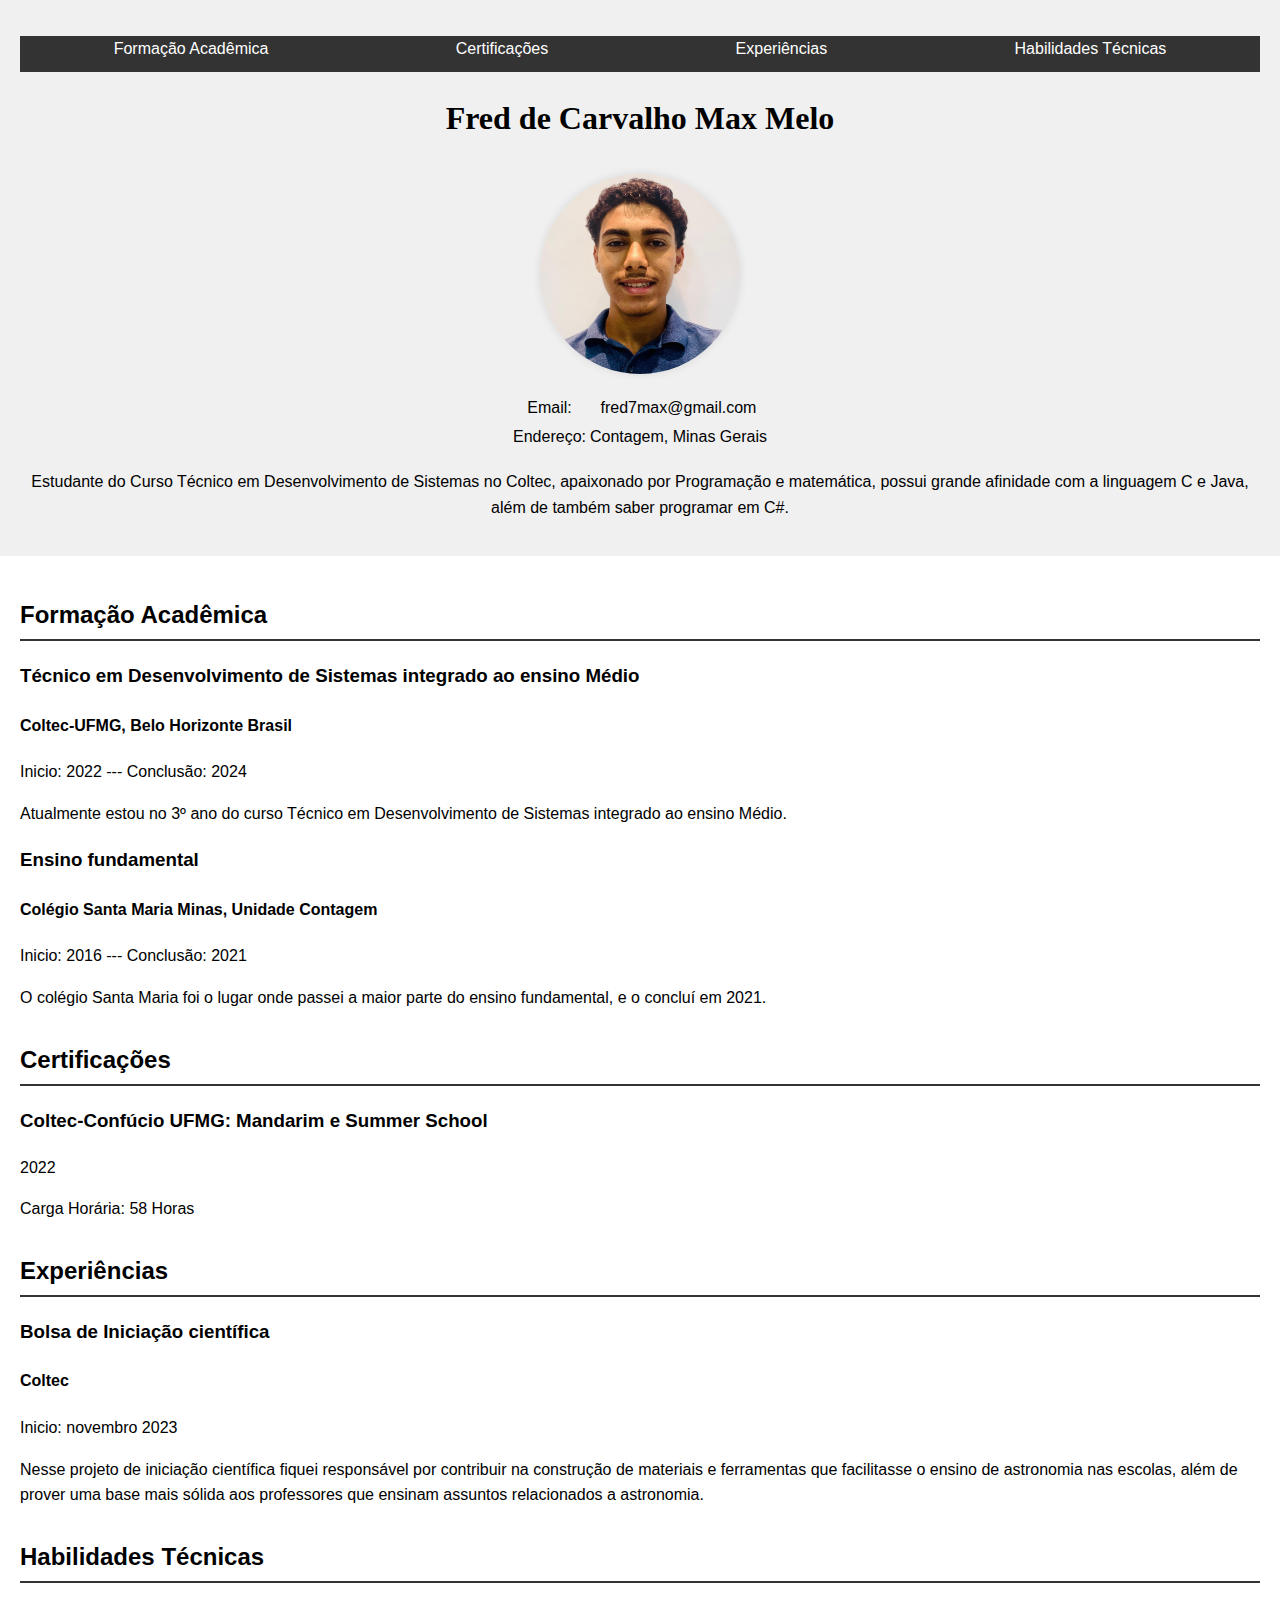
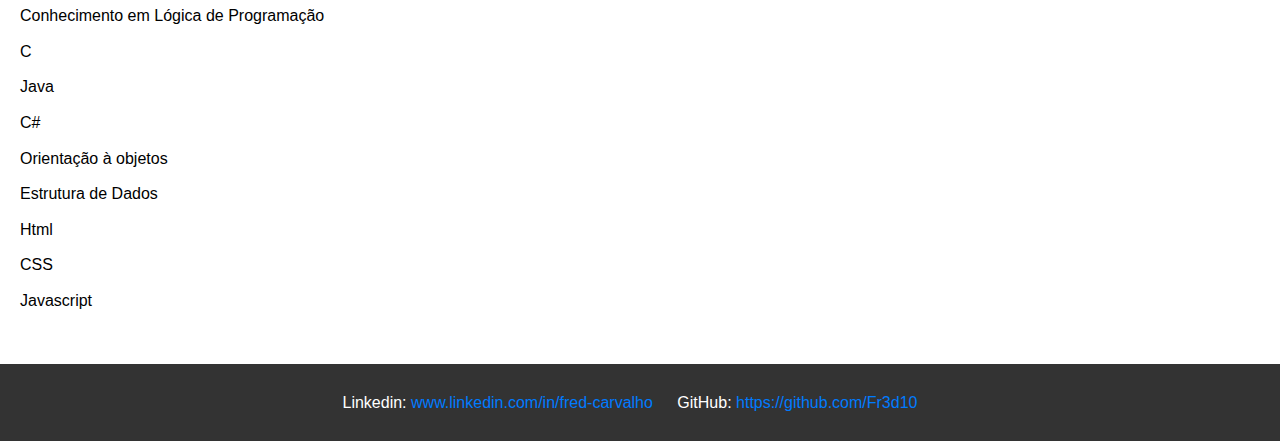
<file: index.html>
<!DOCTYPE html>
<html lang="en">
<head>
    <meta charset="UTF-8">
    <meta name="viewport" content="width=device-width, initial-scale=1.0">
    <link rel="stylesheet" href="Style.css">
    <title>Curriculo</title>
</head>
<body>
    <header>
        <nav>
            <ul>
                <li><a href="#formacao">Formação Acadêmica</a></li>
                <li><a href="#certificacoes">Certificações</a></li>
                <li><a href="#experiencias">Experiências</a></li>
                <li><a href="#habilidades">Habilidades Técnicas</a></li>
            </ul>
        </nav>
        <div>
            <h1>Fred de Carvalho Max Melo</h1>
            <div>
                <img src="assets/FotoDePerfil.jpeg" alt="FotoDePerfil" width="200px">
            </div>
            <table>
                <tr>
                    <td>Email:</td>
                    <td>fred7max@gmail.com</td>
                </tr>
                <tr>
                    <td>Endereço:</td>
                    <td>Contagem, Minas Gerais</td>
                </tr>
            </table>
            <p>
                Estudante do Curso Técnico em Desenvolvimento de Sistemas no Coltec, apaixonado por Programação e matemática, possui grande afinidade com a linguagem C e Java, além de também saber programar em C#.
            </p>
        </div>
    </header>
    <main>
        <section id="formacao">
            <h2>Formação Acadêmica</h2>
            <div>
                <h3>Técnico em Desenvolvimento de Sistemas integrado ao ensino Médio</h3>
                <h4>Coltec-UFMG, Belo Horizonte Brasil</h4>
                <p>Inicio: 2022 --- Conclusão: 2024</p>
                <p>Atualmente estou no 3º ano do curso Técnico em Desenvolvimento de Sistemas integrado ao ensino Médio.</p>
            </div>
            <div>
                <h3>Ensino fundamental</h3>
                <h4>Colégio Santa Maria Minas, Unidade Contagem</h4>
                <p>Inicio: 2016 --- Conclusão: 2021</p>
                <p>O colégio Santa Maria foi o lugar onde passei a maior parte do ensino fundamental, e o concluí em 2021.</p>
            </div>
        </section>
        <section id="certificacoes">
            <h2>Certificações</h2>
            <div>
                <h3>Coltec-Confúcio UFMG: Mandarim e Summer School</h3>
                <p>2022</p>
                <p>Carga Horária: 58 Horas</p>
            </div>
        </section>
        <section id="experiencias">
            <h2>Experiências</h2>
            <div>
                <h3>Bolsa de Iniciação científica</h3>
                <h4>Coltec</h4>
                <p>Inicio: novembro 2023</p>
                <p>Nesse projeto de iniciação científica fiquei responsável por contribuir na construção de materiais e ferramentas que facilitasse o ensino de astronomia nas escolas, além de prover uma base mais sólida aos professores que ensinam assuntos relacionados a astronomia.</p>
            </div>
        </section>
        <section id="habilidades">
            <h2>Habilidades Técnicas</h2>
            <ul>
                <li>Conhecimento em Lógica de Programação</li>
                <li>C</li>
                <li>Java</li>
                <li>C#</li>
                <li>Orientação à objetos</li>
                <li>Estrutura de Dados</li>
                <li>Html</li>
                <li>CSS</li>
                <li>Javascript</li>
            </ul>
        </section>
    </main>
    <footer>
        <ul>
            <li>Linkedin: <a href="www.linkedin.com/in/fred-carvalho">www.linkedin.com/in/fred-carvalho</a></li>
            <li>GitHub: <a href="https://github.com/Fr3d10">https://github.com/Fr3d10</a></li>
        </ul>
    </footer>
</body>
</html>
</file>
<file: Style.css>
/* Estilos gerais */
body {
    font-family: Arial, sans-serif;
    line-height: 1.6;
    margin: 0;
    padding: 0;
}

nav{
    background-color:#333;
}
nav ul{
    display: flex;
    justify-content: space-around;
}
nav a{
    color: white;

}

header {
    background-color: #f0f0f0;
    padding: 20px;
    text-align: center;
}

h1{
    font-family: 'Franklin Gothic Medium';
}

header h1 {
    margin-bottom: 10px;
}

header img {
    border-radius: 50%;
    margin-top: 20px;
    box-shadow: 0 0 10px rgba(0, 0, 0, 0.1);
}

header table {
    margin: 10px auto;
}

main {
    padding: 20px;
}

section {
    margin-bottom: 30px;
}

h2 {
    border-bottom: 2px solid #333;
    padding-bottom: 5px;
}

ul {
    list-style-type: none;
    padding: 0;
}

ul li {
    margin-bottom: 10px;
}

a {
    color: #007bff;
    text-decoration: none;
}

a:hover {
    text-decoration: underline;
}

/* Responsividade */
@media (max-width: 768px) {
    header table {
        width: 100%;
    }
    
    header img {
        width: 150px;
        height: 150px;
    }

    nav ul {
        flex-direction: column;
        align-items: center;
    }

    nav li {
        margin-bottom: 10px; /* Espaçamento entre os itens do menu */
    }
}

/* Rodapé */
footer {
    background-color: #333;
    color: #fff;
    text-align: center;
    padding: 10px;
}

footer ul {
    padding: 0;
}

footer ul li {
    display: inline;
    margin-right: 20px;
}
</file>
